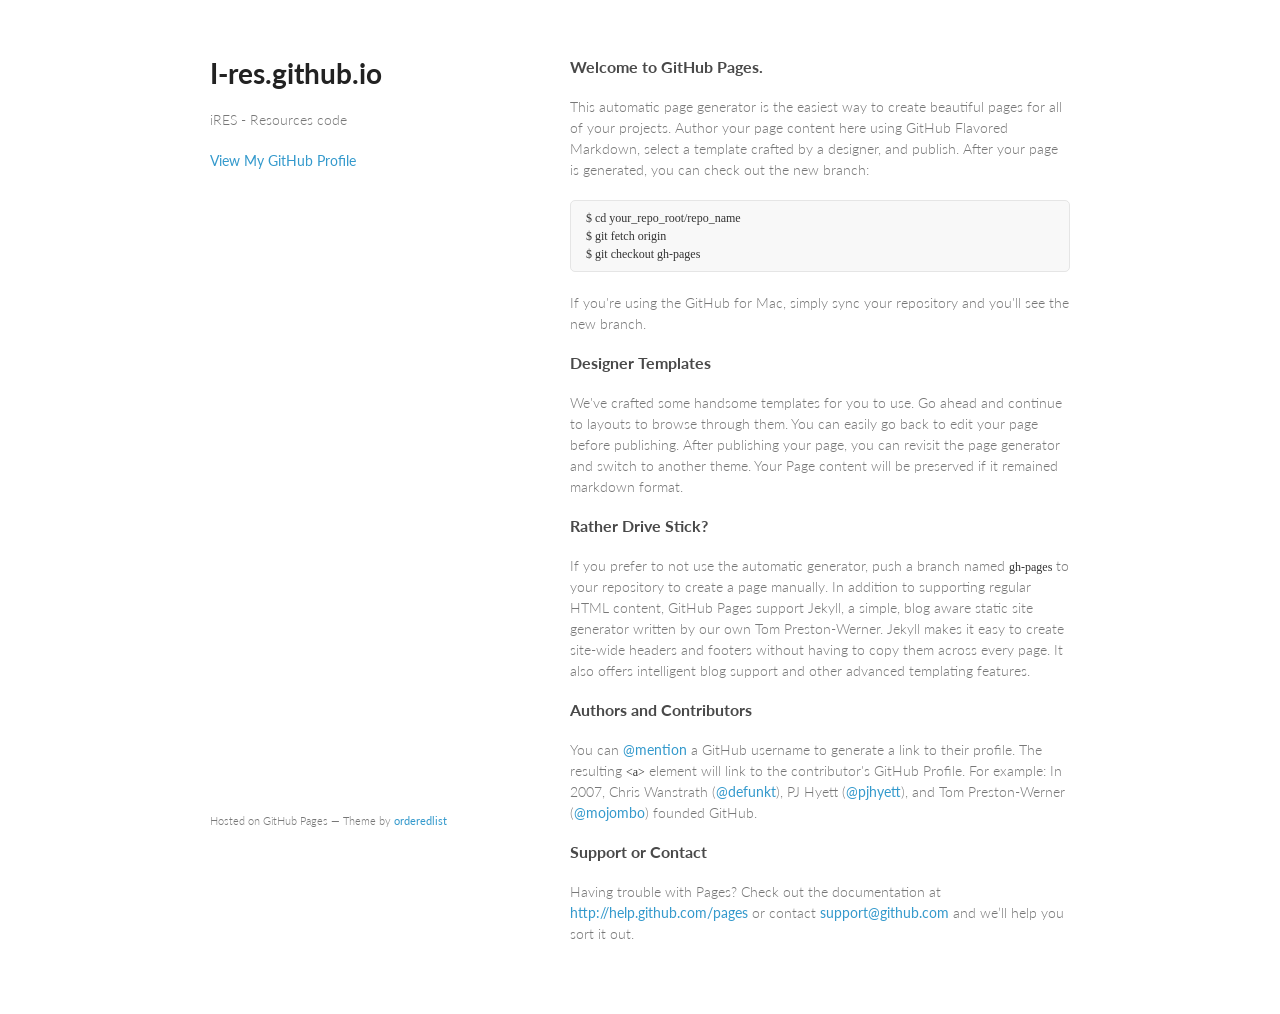
<file: index.html>
<!doctype html>
<html>
  <head>
    <meta charset="utf-8">
    <meta http-equiv="X-UA-Compatible" content="chrome=1">
    <title>I-res.github.io by i-res</title>

    <link rel="stylesheet" href="stylesheets/styles.css">
    <link rel="stylesheet" href="stylesheets/pygment_trac.css">
    <meta name="viewport" content="width=device-width, initial-scale=1, user-scalable=no">
    <!--[if lt IE 9]>
    <script src="//html5shiv.googlecode.com/svn/trunk/html5.js"></script>
    <![endif]-->
  </head>
  <body>
    <div class="wrapper">
      <header>
        <h1>I-res.github.io</h1>
        <p>iRES - Resources code</p>


        <p class="view"><a href="https://github.com/i-res">View My GitHub Profile</a></p>

      </header>
      <section>
        <h3>
<a name="welcome-to-github-pages" class="anchor" href="#welcome-to-github-pages"><span class="octicon octicon-link"></span></a>Welcome to GitHub Pages.</h3>

<p>This automatic page generator is the easiest way to create beautiful pages for all of your projects. Author your page content here using GitHub Flavored Markdown, select a template crafted by a designer, and publish. After your page is generated, you can check out the new branch:</p>

<pre><code>$ cd your_repo_root/repo_name
$ git fetch origin
$ git checkout gh-pages
</code></pre>

<p>If you're using the GitHub for Mac, simply sync your repository and you'll see the new branch.</p>

<h3>
<a name="designer-templates" class="anchor" href="#designer-templates"><span class="octicon octicon-link"></span></a>Designer Templates</h3>

<p>We've crafted some handsome templates for you to use. Go ahead and continue to layouts to browse through them. You can easily go back to edit your page before publishing. After publishing your page, you can revisit the page generator and switch to another theme. Your Page content will be preserved if it remained markdown format.</p>

<h3>
<a name="rather-drive-stick" class="anchor" href="#rather-drive-stick"><span class="octicon octicon-link"></span></a>Rather Drive Stick?</h3>

<p>If you prefer to not use the automatic generator, push a branch named <code>gh-pages</code> to your repository to create a page manually. In addition to supporting regular HTML content, GitHub Pages support Jekyll, a simple, blog aware static site generator written by our own Tom Preston-Werner. Jekyll makes it easy to create site-wide headers and footers without having to copy them across every page. It also offers intelligent blog support and other advanced templating features.</p>

<h3>
<a name="authors-and-contributors" class="anchor" href="#authors-and-contributors"><span class="octicon octicon-link"></span></a>Authors and Contributors</h3>

<p>You can <a href="https://github.com/blog/821" class="user-mention">@mention</a> a GitHub username to generate a link to their profile. The resulting <code>&lt;a&gt;</code> element will link to the contributor's GitHub Profile. For example: In 2007, Chris Wanstrath (<a href="https://github.com/defunkt" class="user-mention">@defunkt</a>), PJ Hyett (<a href="https://github.com/pjhyett" class="user-mention">@pjhyett</a>), and Tom Preston-Werner (<a href="https://github.com/mojombo" class="user-mention">@mojombo</a>) founded GitHub.</p>

<h3>
<a name="support-or-contact" class="anchor" href="#support-or-contact"><span class="octicon octicon-link"></span></a>Support or Contact</h3>

<p>Having trouble with Pages? Check out the documentation at <a href="http://help.github.com/pages">http://help.github.com/pages</a> or contact <a href="mailto:support@github.com">support@github.com</a> and we’ll help you sort it out.</p>
      </section>
      <footer>
        <p><small>Hosted on GitHub Pages &mdash; Theme by <a href="https://github.com/orderedlist">orderedlist</a></small></p>
      </footer>
    </div>
    <script src="javascripts/scale.fix.js"></script>
    
  </body>
</html>
</file>
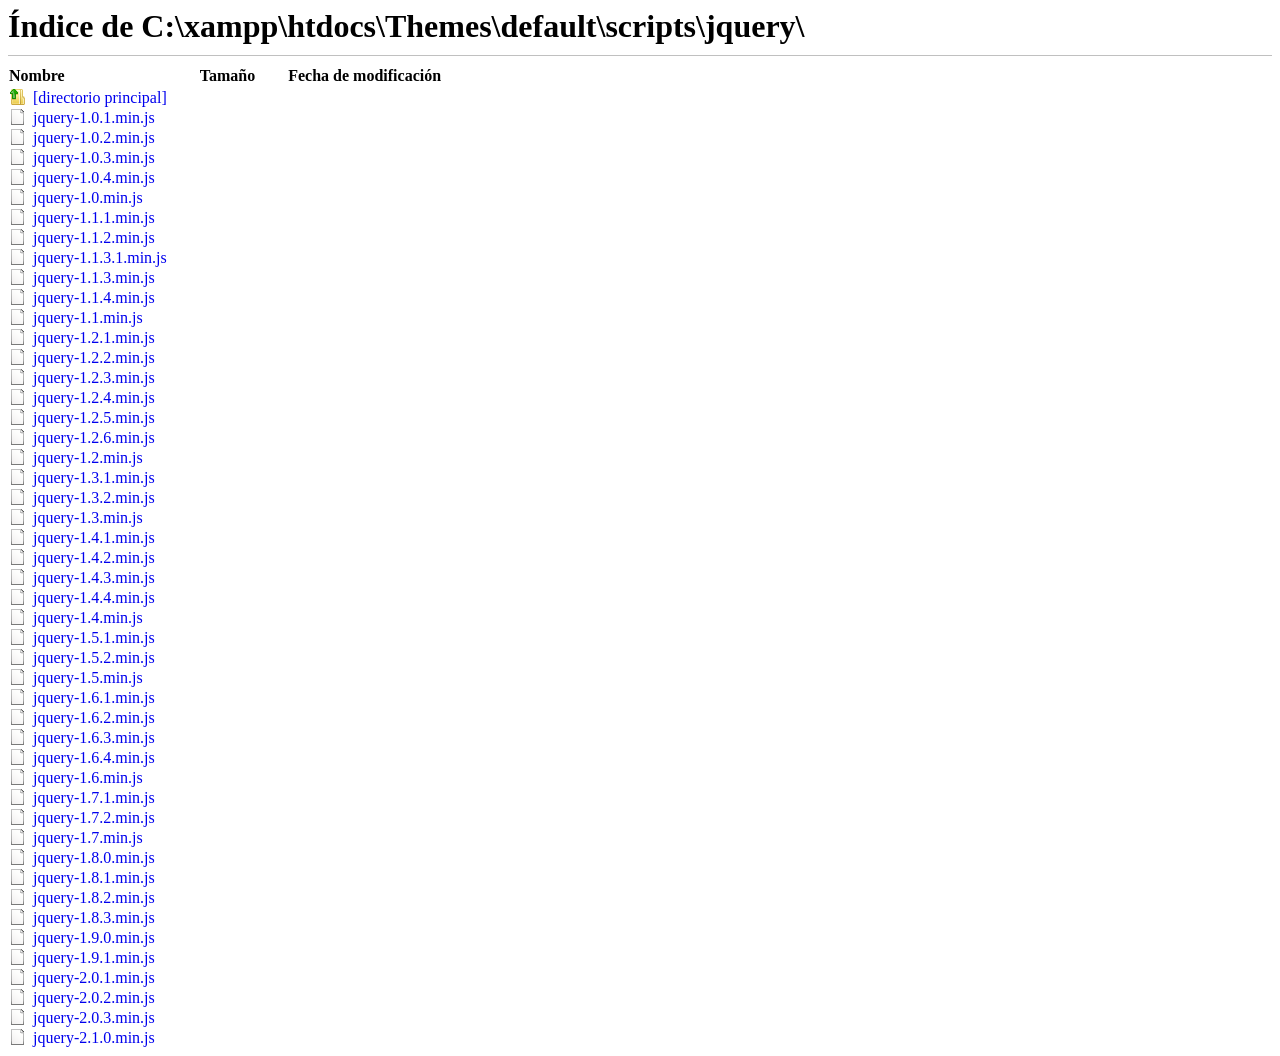
<file: ires/libs/jquery/list.html>
<html i18n-values="dir:textdirection" dir="ltr"><head>
<meta charset="utf-8">

<script>
function addRow(name, url, isdir, size, date_modified) {
  if (name == ".")
    return;

  //var root = "" + document.location;
  var root = "http://code.jquery.com/";
  if (root.substr(-1) !== "/")
    root += "/";

  var table = document.getElementById("table");
  var row = document.createElement("tr");
  var file_cell = document.createElement("td");
  var link = document.createElement("a");

  link.className = isdir ? "icon dir" : "icon file";

  if (name == "..") {
    link.href = root + "..";
    link.innerText = document.getElementById("parentDirText").innerText;
    link.className = "icon up";
    size = "";
    date_modified = "";
  } else {
    if (isdir) {
      name = name + "/";
      url = url + "/";
      size = "";
    } else {
      link.draggable = "true";
      link.addEventListener("dragstart", onDragStart, false);
    }
    link.innerText = name;
    link.href = root + url;
  }
  file_cell.appendChild(link);

  row.appendChild(file_cell);
  row.appendChild(createCell(size));
  row.appendChild(createCell(date_modified));

  table.appendChild(row);
}

function onDragStart(e) {
  var el = e.srcElement;
  var name = el.innerText.replace(":", "");
  var download_url_data = "application/octet-stream:" + name + ":" + el.href;
  e.dataTransfer.setData("DownloadURL", download_url_data);
  e.dataTransfer.effectAllowed = "copy";
}

function createCell(text) {
  var cell = document.createElement("td");
  cell.setAttribute("class", "detailsColumn");
  cell.innerText = text;
  return cell;
}

function start(location) {
  var header = document.getElementById("header");
  header.innerText = header.innerText.replace("LOCATION", location);

  document.getElementById("title").innerText = header.innerText;
}

function onListingParsingError() {
  var box = document.getElementById("listingParsingErrorBox");
  box.innerHTML = box.innerHTML.replace("LOCATION", encodeURI(document.location)
      + "?raw");
  box.style.display = "block";
}
</script>

<style>

  h1 {
    border-bottom: 1px solid #c0c0c0;
    margin-bottom: 10px;
    padding-bottom: 10px;
    white-space: nowrap;
  }

  table {
    border-collapse: collapse;
  }

  tr.header {
    font-weight: bold;
  }

  td.detailsColumn {
    -webkit-padding-start: 2em;
    text-align: end;
    white-space: nowrap;
  }

  a.icon {
    -webkit-padding-start: 1.5em;
    text-decoration: none;
  }

  a.icon:hover {
    text-decoration: underline;
  }

  a.file {
    background : url("[data-uri] ") left top no-repeat;
  }

  a.dir {
    background : url("[data-uri] ") left top no-repeat;
  }

  a.up {
    background : url("[data-uri] ") left top no-repeat;
  }

  html[dir=rtl] a {
    background-position-x: right;
  }

  #listingParsingErrorBox {
    border: 1px solid black;
    background: #fae691;
    padding: 10px;
    display: none;
  }
</style>

<title id="title">Índice de C:\xampp\htdocs\Themes\default\scripts\jquery\</title>

</head>

<body>

<div id="listingParsingErrorBox" i18n-values=".innerHTML:listingParsingErrorBoxText">¡Oh, no! Este servidor está enviando datos que Google Chrome no comprende. <a href="http://code.google.com/p/chromium/issues/entry">Comunica un error</a> e incluye la <a href="LOCATION">lista sin procesar</a>.</div>

<span id="parentDirText" style="display:none" i18n-content="parentDirText">[directorio principal]</span>

<h1 id="header" i18n-content="header">Índice de C:\xampp\htdocs\Themes\default\scripts\jquery\</h1>

<table id="table">
  <tbody><tr class="header">
    <td i18n-content="headerName">Nombre</td>
    <td class="detailsColumn" i18n-content="headerSize">Tamaño</td>
    <td class="detailsColumn" i18n-content="headerDateModified">Fecha de modificación</td>
  </tr>
</tbody><tr><td></td></tr></table>




<script>var templateData = {"header":"Índice de LOCATION","headerDateModified":"Fecha de modificación","headerName":"Nombre","headerSize":"Tamaño","listingParsingErrorBoxText":"¡Oh, no! Este servidor está enviando datos que Google Chrome no comprende. \u003Ca href=\"http://code.google.com/p/chromium/issues/entry\">Comunica un error\u003C/a> e incluye la \u003Ca href=\"LOCATION\">lista sin procesar\u003C/a>.","parentDirText":"[directorio principal]","textdirection":"ltr"};</script><script>// Copyright (c) 2010 The Chromium Authors. All rights reserved.
// Use of this source code is governed by a BSD-style license that can be
// found in the LICENSE file.

/**
 * NOTE: The use of this file is deprecated. Use i18n_template2.min.js instead.
 *
 * @fileoverview This is a simple template engine inspired by JsTemplates
 * optimized for i18n.
 *
 * It currently supports two handlers:
 *
 *   * i18n-content which sets the textContent of the element
 *
 *     <span i18n-content="myContent"></span>
 *     i18nTemplate.process(element, {'myContent': 'Content'});
 *
 *   * i18n-values is a list of attribute-value or property-value pairs.
 *     Properties are prefixed with a '.' and can contain nested properties.
 *
 *     <span i18n-values="title:myTitle;.style.fontSize:fontSize"></span>
 *     i18nTemplate.process(element, {
 *       'myTitle': 'Title',
 *       'fontSize': '13px'
 *     });
 */

var i18nTemplate = (function() {
  /**
   * This provides the handlers for the templating engine. The key is used as
   * the attribute name and the value is the function that gets called for every
   * single node that has this attribute.
   * @type {Object}
   */
  var handlers = {
    /**
     * This handler sets the textContent of the element.
     */
    'i18n-content': function(element, attributeValue, obj) {
      element.textContent = obj[attributeValue];
    },

    /**
     * This handler adds options to a select element.
     */
    'i18n-options': function(element, attributeValue, obj) {
      var options = obj[attributeValue];
      options.forEach(function(values) {
        var option = typeof values == 'string' ? new Option(values) :
            new Option(values[1], values[0]);
        element.appendChild(option);
      });
    },

    /**
     * This is used to set HTML attributes and DOM properties,. The syntax is:
     *   attributename:key;
     *   .domProperty:key;
     *   .nested.dom.property:key
     */
    'i18n-values': function(element, attributeValue, obj) {
      var parts = attributeValue.replace(/\s/g, '').split(/;/);
      for (var j = 0; j < parts.length; j++) {
        var a = parts[j].match(/^([^:]+):(.+)$/);
        if (a) {
          var propName = a[1];
          var propExpr = a[2];

          // Ignore missing properties
          if (propExpr in obj) {
            var value = obj[propExpr];
            if (propName.charAt(0) == '.') {
              var path = propName.slice(1).split('.');
              var object = element;
              while (object && path.length > 1) {
                object = object[path.shift()];
              }
              if (object) {
                object[path] = value;
                // In case we set innerHTML (ignoring others) we need to
                // recursively check the content
                if (path == 'innerHTML') {
                  process(element, obj);
                }
              }
            } else {
              element.setAttribute(propName, value);
            }
          } else {
            console.warn('i18n-values: Missing value for "' + propExpr + '"');
          }
        }
      }
    }
  };

  var attributeNames = [];
  for (var key in handlers) {
    attributeNames.push(key);
  }
  var selector = '[' + attributeNames.join('],[') + ']';

  /**
   * Processes a DOM tree with the {@code obj} map.
   */
  function process(node, obj) {
    var elements = node.querySelectorAll(selector);
    for (var element, i = 0; element = elements[i]; i++) {
      for (var j = 0; j < attributeNames.length; j++) {
        var name = attributeNames[j];
        var att = element.getAttribute(name);
        if (att != null) {
          handlers[name](element, att, obj);
        }
      }
    }
  }

  return {
    process: process
  };
})();
</script><script>// Copyright (c) 2010 The Chromium Authors. All rights reserved.
// Use of this source code is governed by a BSD-style license that can be
// found in the LICENSE file.

// Invoke the template engine previously loaded from i18n_template.min.js
i18nTemplate.process(document, templateData);
</script><script>start("C:\\xampp\\htdocs\\Themes\\default\\scripts\\jquery\\");</script>
<script>addRow("..","..",1,"0 B","23/04/14 21:48:47");</script>
<script>addRow("jquery-1.0.1.min.js","jquery-1.0.1.min.js",0,"","");</script>
<script>addRow("jquery-1.0.2.min.js","jquery-1.0.2.min.js",0,"","");</script>
<script>addRow("jquery-1.0.3.min.js","jquery-1.0.3.min.js",0,"","");</script>
<script>addRow("jquery-1.0.4.min.js","jquery-1.0.4.min.js",0,"","");</script>
<script>addRow("jquery-1.0.min.js","jquery-1.0.min.js",0,"","");</script>
<script>addRow("jquery-1.1.1.min.js","jquery-1.1.1.min.js",0,"","");</script>
<script>addRow("jquery-1.1.2.min.js","jquery-1.1.2.min.js",0,"","");</script>
<script>addRow("jquery-1.1.3.1.min.js","jquery-1.1.3.1.min.js",0,"","");</script>
<script>addRow("jquery-1.1.3.min.js","jquery-1.1.3.min.js",0,"","");</script>
<script>addRow("jquery-1.1.4.min.js","jquery-1.1.4.min.js",0,"","");</script>
<script>addRow("jquery-1.1.min.js","jquery-1.1.min.js",0,"","");</script>
<script>addRow("jquery-1.2.1.min.js","jquery-1.2.1.min.js",0,"","");</script>
<script>addRow("jquery-1.2.2.min.js","jquery-1.2.2.min.js",0,"","");</script>
<script>addRow("jquery-1.2.3.min.js","jquery-1.2.3.min.js",0,"","");</script>
<script>addRow("jquery-1.2.4.min.js","jquery-1.2.4.min.js",0,"","");</script>
<script>addRow("jquery-1.2.5.min.js","jquery-1.2.5.min.js",0,"","");</script>
<script>addRow("jquery-1.2.6.min.js","jquery-1.2.6.min.js",0,"","");</script>
<script>addRow("jquery-1.2.min.js","jquery-1.2.min.js",0,"","");</script>
<script>addRow("jquery-1.3.1.min.js","jquery-1.3.1.min.js",0,"","");</script>
<script>addRow("jquery-1.3.2.min.js","jquery-1.3.2.min.js",0,"","");</script>
<script>addRow("jquery-1.3.min.js","jquery-1.3.min.js",0,"","");</script>
<script>addRow("jquery-1.4.1.min.js","jquery-1.4.1.min.js",0,"","");</script>
<script>addRow("jquery-1.4.2.min.js","jquery-1.4.2.min.js",0,"","");</script>
<script>addRow("jquery-1.4.3.min.js","jquery-1.4.3.min.js",0,"","");</script>
<script>addRow("jquery-1.4.4.min.js","jquery-1.4.4.min.js",0,"","");</script>
<script>addRow("jquery-1.4.min.js","jquery-1.4.min.js",0,"","");</script>
<script>addRow("jquery-1.5.1.min.js","jquery-1.5.1.min.js",0,"","");</script>
<script>addRow("jquery-1.5.2.min.js","jquery-1.5.2.min.js",0,"","");</script>
<script>addRow("jquery-1.5.min.js","jquery-1.5.min.js",0,"","");</script>
<script>addRow("jquery-1.6.1.min.js","jquery-1.6.1.min.js",0,"","");</script>
<script>addRow("jquery-1.6.2.min.js","jquery-1.6.2.min.js",0,"","");</script>
<script>addRow("jquery-1.6.3.min.js","jquery-1.6.3.min.js",0,"","");</script>
<script>addRow("jquery-1.6.4.min.js","jquery-1.6.4.min.js",0,"","");</script>
<script>addRow("jquery-1.6.min.js","jquery-1.6.min.js",0,"","");</script>
<script>addRow("jquery-1.7.1.min.js","jquery-1.7.1.min.js",0,"","");</script>
<script>addRow("jquery-1.7.2.min.js","jquery-1.7.2.min.js",0,"","");</script>
<script>addRow("jquery-1.7.min.js","jquery-1.7.min.js",0,"","");</script>
<script>addRow("jquery-1.8.0.min.js","jquery-1.8.0.min.js",0,"","");</script>
<script>addRow("jquery-1.8.1.min.js","jquery-1.8.1.min.js",0,"","");</script>
<script>addRow("jquery-1.8.2.min.js","jquery-1.8.2.min.js",0,"","");</script>
<script>addRow("jquery-1.8.3.min.js","jquery-1.8.3.min.js",0,"","");</script>
<script>addRow("jquery-1.9.0.min.js","jquery-1.9.0.min.js",0,"","");</script>
<script>addRow("jquery-1.9.1.min.js","jquery-1.9.1.min.js",0,"","");</script>
<script>addRow("jquery-2.0.1.min.js","jquery-2.0.1.min.js",0,"","");</script>
<script>addRow("jquery-2.0.2.min.js","jquery-2.0.2.min.js",0,"","");</script>
<script>addRow("jquery-2.0.3.min.js","jquery-2.0.3.min.js",0,"","");</script>
<script>addRow("jquery-2.1.0.min.js","jquery-2.1.0.min.js",0,"","");</script>
</body></html>
</file>
<file: stylesheets/styles.css>
@import url(https://fonts.googleapis.com/css?family=Lato:300italic,700italic,300,700);

body {
  padding:50px;
  font:14px/1.5 Lato, "Helvetica Neue", Helvetica, Arial, sans-serif;
  color:#777;
  font-weight:300;
}

h1, h2, h3, h4, h5, h6 {
  color:#222;
  margin:0 0 20px;
}

p, ul, ol, table, pre, dl {
  margin:0 0 20px;
}

h1, h2, h3 {
  line-height:1.1;
}

h1 {
  font-size:28px;
}

h2 {
  color:#393939;
}

h3, h4, h5, h6 {
  color:#494949;
}

a {
  color:#39c;
  font-weight:400;
  text-decoration:none;
}

a small {
  font-size:11px;
  color:#777;
  margin-top:-0.6em;
  display:block;
}

.wrapper {
  width:860px;
  margin:0 auto;
}

blockquote {
  border-left:1px solid #e5e5e5;
  margin:0;
  padding:0 0 0 20px;
  font-style:italic;
}

code, pre {
  font-family:Monaco, Bitstream Vera Sans Mono, Lucida Console, Terminal;
  color:#333;
  font-size:12px;
}

pre {
  padding:8px 15px;
  background: #f8f8f8;  
  border-radius:5px;
  border:1px solid #e5e5e5;
  overflow-x: auto;
}

table {
  width:100%;
  border-collapse:collapse;
}

th, td {
  text-align:left;
  padding:5px 10px;
  border-bottom:1px solid #e5e5e5;
}

dt {
  color:#444;
  font-weight:700;
}

th {
  color:#444;
}

img {
  max-width:100%;
}

header {
  width:270px;
  float:left;
  position:fixed;
}

header ul {
  list-style:none;
  height:40px;
  
  padding:0;
  
  background: #eee;
  background: -moz-linear-gradient(top, #f8f8f8 0%, #dddddd 100%);
  background: -webkit-gradient(linear, left top, left bottom, color-stop(0%,#f8f8f8), color-stop(100%,#dddddd));
  background: -webkit-linear-gradient(top, #f8f8f8 0%,#dddddd 100%);
  background: -o-linear-gradient(top, #f8f8f8 0%,#dddddd 100%);
  background: -ms-linear-gradient(top, #f8f8f8 0%,#dddddd 100%);
  background: linear-gradient(top, #f8f8f8 0%,#dddddd 100%);
  
  border-radius:5px;
  border:1px solid #d2d2d2;
  box-shadow:inset #fff 0 1px 0, inset rgba(0,0,0,0.03) 0 -1px 0;
  width:270px;
}

header li {
  width:89px;
  float:left;
  border-right:1px solid #d2d2d2;
  height:40px;
}

header ul a {
  line-height:1;
  font-size:11px;
  color:#999;
  display:block;
  text-align:center;
  padding-top:6px;
  height:40px;
}

strong {
  color:#222;
  font-weight:700;
}

header ul li + li {
  width:88px;
  border-left:1px solid #fff;
}

header ul li + li + li {
  border-right:none;
  width:89px;
}

header ul a strong {
  font-size:14px;
  display:block;
  color:#222;
}

section {
  width:500px;
  float:right;
  padding-bottom:50px;
}

small {
  font-size:11px;
}

hr {
  border:0;
  background:#e5e5e5;
  height:1px;
  margin:0 0 20px;
}

footer {
  width:270px;
  float:left;
  position:fixed;
  bottom:50px;
}

@media print, screen and (max-width: 960px) {
  
  div.wrapper {
    width:auto;
    margin:0;
  }
  
  header, section, footer {
    float:none;
    position:static;
    width:auto;
  }
  
  header {
    padding-right:320px;
  }
  
  section {
    border:1px solid #e5e5e5;
    border-width:1px 0;
    padding:20px 0;
    margin:0 0 20px;
  }
  
  header a small {
    display:inline;
  }
  
  header ul {
    position:absolute;
    right:50px;
    top:52px;
  }
}

@media print, screen and (max-width: 720px) {
  body {
    word-wrap:break-word;
  }
  
  header {
    padding:0;
  }
  
  header ul, header p.view {
    position:static;
  }
  
  pre, code {
    word-wrap:normal;
  }
}

@media print, screen and (max-width: 480px) {
  body {
    padding:15px;
  }
  
  header ul {
    display:none;
  }
}

@media print {
  body {
    padding:0.4in;
    font-size:12pt;
    color:#444;
  }
}
</file>
<file: stylesheets/pygment_trac.css>
.highlight  { background: #ffffff; }
.highlight .c { color: #999988; font-style: italic } /* Comment */
.highlight .err { color: #a61717; background-color: #e3d2d2 } /* Error */
.highlight .k { font-weight: bold } /* Keyword */
.highlight .o { font-weight: bold } /* Operator */
.highlight .cm { color: #999988; font-style: italic } /* Comment.Multiline */
.highlight .cp { color: #999999; font-weight: bold } /* Comment.Preproc */
.highlight .c1 { color: #999988; font-style: italic } /* Comment.Single */
.highlight .cs { color: #999999; font-weight: bold; font-style: italic } /* Comment.Special */
.highlight .gd { color: #000000; background-color: #ffdddd } /* Generic.Deleted */
.highlight .gd .x { color: #000000; background-color: #ffaaaa } /* Generic.Deleted.Specific */
.highlight .ge { font-style: italic } /* Generic.Emph */
.highlight .gr { color: #aa0000 } /* Generic.Error */
.highlight .gh { color: #999999 } /* Generic.Heading */
.highlight .gi { color: #000000; background-color: #ddffdd } /* Generic.Inserted */
.highlight .gi .x { color: #000000; background-color: #aaffaa } /* Generic.Inserted.Specific */
.highlight .go { color: #888888 } /* Generic.Output */
.highlight .gp { color: #555555 } /* Generic.Prompt */
.highlight .gs { font-weight: bold } /* Generic.Strong */
.highlight .gu { color: #800080; font-weight: bold; } /* Generic.Subheading */
.highlight .gt { color: #aa0000 } /* Generic.Traceback */
.highlight .kc { font-weight: bold } /* Keyword.Constant */
.highlight .kd { font-weight: bold } /* Keyword.Declaration */
.highlight .kn { font-weight: bold } /* Keyword.Namespace */
.highlight .kp { font-weight: bold } /* Keyword.Pseudo */
.highlight .kr { font-weight: bold } /* Keyword.Reserved */
.highlight .kt { color: #445588; font-weight: bold } /* Keyword.Type */
.highlight .m { color: #009999 } /* Literal.Number */
.highlight .s { color: #d14 } /* Literal.String */
.highlight .na { color: #008080 } /* Name.Attribute */
.highlight .nb { color: #0086B3 } /* Name.Builtin */
.highlight .nc { color: #445588; font-weight: bold } /* Name.Class */
.highlight .no { color: #008080 } /* Name.Constant */
.highlight .ni { color: #800080 } /* Name.Entity */
.highlight .ne { color: #990000; font-weight: bold } /* Name.Exception */
.highlight .nf { color: #990000; font-weight: bold } /* Name.Function */
.highlight .nn { color: #555555 } /* Name.Namespace */
.highlight .nt { color: #000080 } /* Name.Tag */
.highlight .nv { color: #008080 } /* Name.Variable */
.highlight .ow { font-weight: bold } /* Operator.Word */
.highlight .w { color: #bbbbbb } /* Text.Whitespace */
.highlight .mf { color: #009999 } /* Literal.Number.Float */
.highlight .mh { color: #009999 } /* Literal.Number.Hex */
.highlight .mi { color: #009999 } /* Literal.Number.Integer */
.highlight .mo { color: #009999 } /* Literal.Number.Oct */
.highlight .sb { color: #d14 } /* Literal.String.Backtick */
.highlight .sc { color: #d14 } /* Literal.String.Char */
.highlight .sd { color: #d14 } /* Literal.String.Doc */
.highlight .s2 { color: #d14 } /* Literal.String.Double */
.highlight .se { color: #d14 } /* Literal.String.Escape */
.highlight .sh { color: #d14 } /* Literal.String.Heredoc */
.highlight .si { color: #d14 } /* Literal.String.Interpol */
.highlight .sx { color: #d14 } /* Literal.String.Other */
.highlight .sr { color: #009926 } /* Literal.String.Regex */
.highlight .s1 { color: #d14 } /* Literal.String.Single */
.highlight .ss { color: #990073 } /* Literal.String.Symbol */
.highlight .bp { color: #999999 } /* Name.Builtin.Pseudo */
.highlight .vc { color: #008080 } /* Name.Variable.Class */
.highlight .vg { color: #008080 } /* Name.Variable.Global */
.highlight .vi { color: #008080 } /* Name.Variable.Instance */
.highlight .il { color: #009999 } /* Literal.Number.Integer.Long */

.type-csharp .highlight .k { color: #0000FF }
.type-csharp .highlight .kt { color: #0000FF }
.type-csharp .highlight .nf { color: #000000; font-weight: normal }
.type-csharp .highlight .nc { color: #2B91AF }
.type-csharp .highlight .nn { color: #000000 }
.type-csharp .highlight .s { color: #A31515 }
.type-csharp .highlight .sc { color: #A31515 }
</file>
